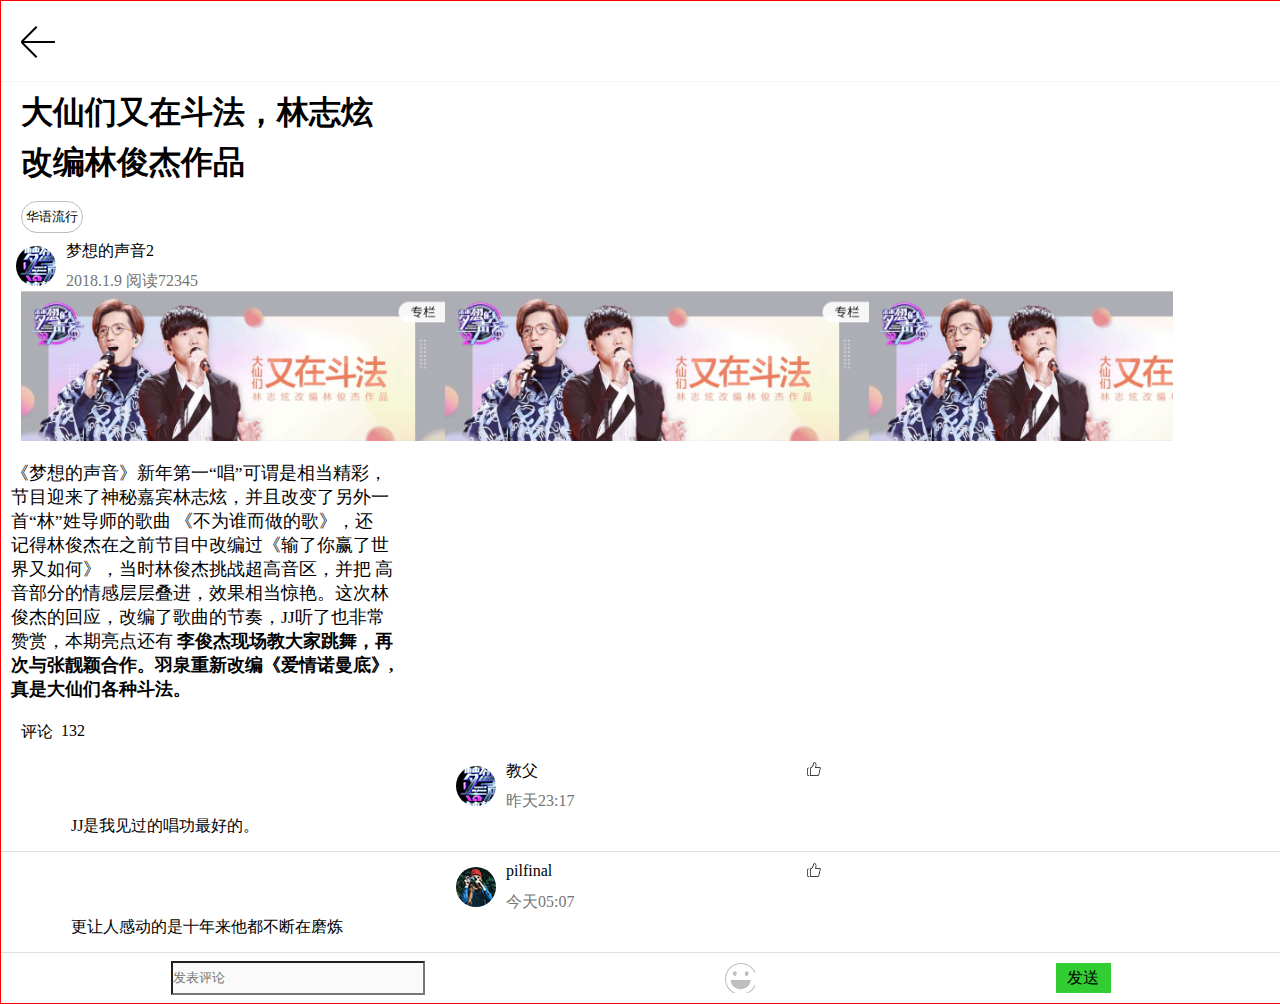
<file: QQMisic/page/comment.html>
<!DOCTYPE html>
<html>
	<head>
		<meta charset="UTF-8">
		<title></title>
		<meta name="viewport" content="width=device-width, initial-scale=1.0, maximum-scale=1.0, user-scalable=0">
		
		<link rel="stylesheet" href="../css/comment.css" />
		<link rel="stylesheet" href="../css/util.css" />
		<link rel="stylesheet" href="../css/common.css" />
		<link rel="stylesheet" href="../css/dynamic.css" />
		<link rel="stylesheet" href="../css/title.css" />
		<link rel="stylesheet" href="../css/app_bar.css" />
		<link rel="stylesheet" href="../css/chat.css" />
	</head>
	<body>
		<div id="comment" class=" border">
			
		
		<div id="comment_title" onClick="window.location.href='../index.html'">
			<div id="comment_title_return" >
				
			</div>
		</div>
		<div class="comment_title_text1  margin_top">
			<b>大仙们又在斗法，林志炫</b>
		</div>
		<div class="comment_title_text2  ">
			<b>改编林俊杰作品</b>
		</div>
		
		<div id="chinese">
			<div id="chinese-1">
				华语流行
			</div>
			
		</div>
		
		
		<div id="content_top" class=" flex-row-nowarp align-col-center align-col-center">
						<div id="content_top_img" >
							
						</div>
						<div id="content_top_branch1" class="">
							
						
						<div id="content_top_branch2" >
							梦想的声音2
						</div>
						<div id="content_top_text1" >
							2018.1.9&nbsp;阅读72345
						 </div>
						
						</div>
					    </div>
					<div id="comment_img" class="">
						
					</div>
					
				<div id="middle" class="flex-col-nowarp align-col-center">
					
				
				<div id="content_middle" class="">
					《梦想的声音》新年第一“唱”可谓是相当精彩，<br />节目迎来了神秘嘉宾林志炫，并且改变了另外一<br />首“林”姓导师的歌曲
					《不为谁而做的歌》，还<br />记得林俊杰在之前节目中改编过《输了你赢了世<br />界又如何》，当时林俊杰挑战超高音区，并把
					高<br />音部分的情感层层叠进，效果相当惊艳。这次林<br />俊杰的回应，改编了歌曲的节奏，JJ听了也非常<br />赞赏，本期亮点还有
					<b>李俊杰现场教大家跳舞，再<br />次与张靓颖合作。羽泉重新改编《爱情诺曼底》,<br />真是大仙们各种斗法。</b>
				</div>
				</div>
				
				
				<div id="button_discuss" class=" flex-row-nowarp align-col-center">
					<div id="button_discuss_text">
					评论
					</div>
					<div id="button_discuss_text_2">
						132
					</div>
					
				</div>
				<div id="result">
				<!--评论-->
				<div id="button_discuss_main" class="">
					<div id="button_discuss_main_title">
						<div id="content_top" class=" flex-row-nowarp align-col-center align-row-center">
						<div id="content_top_img" >
							
						</div>
						<div id="content_top_branch1" class="">
							
						
						<div id="content_top_branch2" >
							教父
						</div>
						<div id="content_top_text1" >
							昨天23:17
						 </div>
						
						</div>
						<div id="content_button_img_comment1" class="">
							
						</div>
					    </div>
					</div>
					<div id="button_discuss_main_middle" class="overflow">
						JJ是我见过的唱功最好的。
					</div>
				</div>
				
				
				
				<div id="button_discuss_main" class="">
					<div id="button_discuss_main_title">
						<div id="content_top" class=" flex-row-nowarp align-col-center align-row-center">
						<div id="content_top_img1_1" >
							
						</div>
						<div id="content_top_branch1">
							
						
						<div id="content_top_branch2" >
							pilfinal
						</div>
						<div id="content_top_text1" >
							今天05:07
						 </div>
						
						</div>
						<div id="content_button_img_comment1">
							
						</div>
					    </div>
					</div>
					<div id="button_discuss_main_middle" class="overflow">
						更让人感动的是十年来他都不断在磨炼
					</div>
				</div>
				
				
				
				</div>

            <!--发表评论-->
            <div id="content_button_report" class=" flex-row-nowarp align-jusitiy-space align-col-center align-row-center">
            	
            		<input type="text" id="input" name="text"  value="" placeholder="发表评论"/>
            	<div id="smile_face">
            		
            	</div>
            	<!--<input type="button" id="btn" value="go" />-->
            	<div id="submit">
            		发送
            	</div>
            </div>
            
					
					
		
		</div>
	</body>
</html>
<script type="text/javascript" src="../lib/jquery.js" ></script>
<script type="text/javascript" src="../js/app_bar.js" ></script>
<script type="text/javascript" src="../js/chat.js" ></script>
<script type="text/javascript" src="../js/input.js" ></script>
<script type="text/javascript" src="../js/title.js" ></script>
</file>
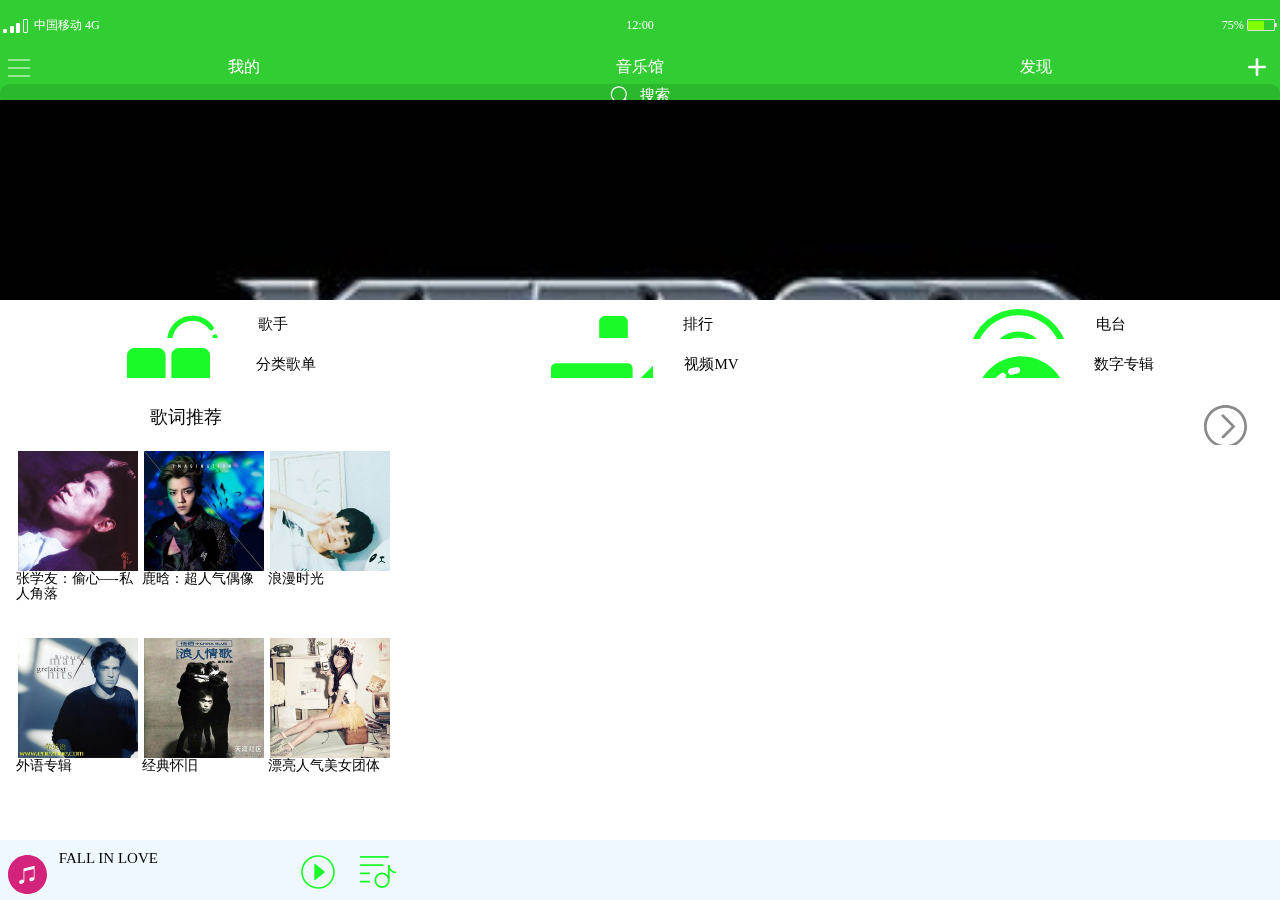
<file: QQMisic/other/QQMusic_2/page/chat.html>
<!DOCTYPE html>
<html>
	<head>
		<meta charset="UTF-8">
		<title></title>
		
		<meta name="viewport" content="width=device-width, initial-scale=1.0, maximum-scale=1.0, user-scalable=0">
		
		<link rel="stylesheet" href="../css/common.css" />
		<link rel="stylesheet" href="../css/util.css" />
		
		<link rel="stylesheet" href="../css/app_bar.css" />
		<link rel="stylesheet" href="../css/title.css" />
		<link rel="stylesheet" href="../css/dynamic.css" />
		<link rel="stylesheet" href="../css/menus.css"/>
		
		
		
	</head>
	<body  >
		
		
		<div id="container">
			
			<div id="app_bar"  class="flex-row-nowarp align-col-center">
				
				<div id="app_bar_left" class=" flex-row-nowarp align-col-center ">
					<div id="singnal" class="flex-row-nowarp align-col-end">
							<div class="has-singnal"></div>
							<div class="has-singnal"></div>
							<div class="has-singnal"></div>
							<div class="no-singnal"></div>
					</div>
					<div id="operator  " class="flex-row-nowarp align-col-center ">中国移动</div>
					<div id="xg" class="flex-row-nowarp align-col-center">4G</div>
				</div>
				<div id="app_bar_center" class=" flex-row-nowarp align-row-center align-col-center ">12:00</div>
				<div id="app_bar_right" class=" flex-row-nowarp align-col-center align-row-right ">
					<div id="batteray_quantity">75%</div>
					<div id="batteray" class=" flex-row-nowarp align-col-center">
						<div id="batteray_body"></div>
					</div>
					<div id="batteray_head"></div>
				</div>
				
			</div>
			
			
			
			
			
			
			
			
			<div id="title">
				<div id="title_1" class="flex-row-nowarp align-col-center">
				<div id="title_left" class=" flex-row-nowarp align-col-center ">
				<div id="title_menu"></div>
				</div>    
				<div id="title_center" class=" flex-row-nowarp align-col-center align-row-center ">
					<div>我的</div>
						<div> 音乐馆</div>
							<div>发现</div>
				</div>
				<div id="title_right" class=" flex-row-nowarp align-col-center align-row-right postion-relateive ">
				<div id="add"></div>
					<div id="title_submenu">
						<div id="sty">
						</div>
						    <div class="group ">
						    	<div class="group-image "></div>
						    	<div class="group-font">听歌识曲</div>
						    </div>
							<div class="scan group">
								<div class="scan-image "></div>
						    	<div class="group-font">扫一扫</div>
							</div>
					</div>
				</div>
				</div>
				
				<div id="title_2" class="flex-row-nowarp align-col-center align-row-center">
					<div id="title_2_center" class=" flex-row-nowarp  align-col-center align-row-center">
						<div id="search" ></div>
						<div id="search_font">搜索</div>
					</div>
				</div>
			</div>
			
			
			
	
			
			
			<div id="dynamic"  class="flex-col-nowarp  ">
				<div id="dynamic_magin" class=""></div>
						
				
				
					<div  id="sing_dynamic" class="flex-row-nowarp align-col-center align-row-center ">
						
						<div id="singe"  class="flex-row-nowarp  align-col-center align-row-center ">
							<div id="sing_madanamic" class="singemagic"></div>
							<div id="" class="singeer">歌手&nbsp;&nbsp;&nbsp;&nbsp;&nbsp;&nbsp;&nbsp;</div>
						</div>
						
						
						<div id="paimin"  class="flex-row-nowarp  align-col-center  align-row-center ">
							<div id="rankingmagic" class="singemagic"></div>
							<div id=""  class="ranking" > 排行&nbsp;&nbsp;&nbsp;&nbsp;&nbsp;&nbsp;&nbsp;</div>
						</div>
					
						<div id="diantai"  class="flex-row-nowarp  align-col-center  align-row-center">
							
							<div id="radiomagic" class="singemagic"></div>
							<div id="" class="radio">电台&nbsp;&nbsp;&nbsp;&nbsp;&nbsp;&nbsp;&nbsp;</div>
						</div>
					  </div>
					  <div>
						<div  id="sing_dynamic" class="flex-row-nowarp align-col-center align-row-center ">
						
						<div id="singe"  class="flex-row-nowarp  align-col-center align-row-center ">
							<div id="singelistmagic" class="singeplaylist"></div>
							<div id="" class="singeer">分类歌单</div>
						</div>
						
						
						<div id="paimin"  class="flex-row-nowarp  align-col-center  align-row-center ">
							<div id="MVmagic" class="mv"></div>
							<div id="" class="ranking">视频MV</div>
						</div>
						
						<div id="diantai"  class="flex-row-nowarp  align-col-center  align-row-center">
							
							<div id="digatilmagic" class="digatal"></div>
							<div id="" class="radio">数字专辑</div>
						
					</div>
					
				</div>
				
				
				
				
				
				<div id="dynamic_bottom" class="  ">	
					
					<div id="navigation" class=" flex-row-nowarp  ">
						
						<div id="recommend" class="    ">歌词推荐</div>
						<div id="travelmagic" class="travel   align-row-right  "></div>
					</div>
					
					<div id="" class="">
						
						<ul class="imglist">
							<li>
								<a target="_blank">
									<img src="../img/张学友.jpg"/>
									<span>张学友：偷心—-私人角落</span>
									</a>
							</li>
							<li>
								<a  target="_blank">
									<img src="../img/鹿晗.jpg"/>
									<span>鹿晗：超人气偶像</span>
									</a>
							</li>
							<li>
								<a  target="_blank">
									<img src="../img/时光.jpg"/>
									<span>浪漫时光</span>
									</a>
							</li>
						</ul>
						<ul class="imglist">
							<li>
								<a  target="_blank">
									<img src="../img/外国.jpg"/>
									<span>外语专辑</span>
									</a>
							</li>
							<li>
								<a target="_blank">
									<img src="../img/怀旧.jpg" />
									<span>经典怀旧</span>
									</a>
							</li>
							<li>
								<a  target="_blank">
									<img src="../img/韩国.jpg"/>
									<span>漂亮人气美女团体</span>
									</a>
							</li>
						</ul>
					
					</div>
					<div id="wb"></div>
					<div id="menu_title"class="flex-row-nowarp  align-col-end      postion-relateive">
							<div id="tumagin" class="flex-row-nowarp   position-absolute">
								<div id="touxmagic" class=" postion-relateive   "></div>
								<div id="wengmagic"class=" ">
							<div id="ziti_title" >FALL IN LOVE</div>
								
								</div>
							<div id="pla"class="  position-absolute"></div>
						    <div id="menus"class="  position-absolute"></div>
							</div>
								</div>
				
			

		
		
	</body>
</html>



<script type="text/javascript" src="../lib/jquery.js" ></script>

<script type="text/javascript" src="../js/app_bar.js" ></script>

<script type="text/javascript" src="../js/title.js" ></script>
</file>
<file: QQMisic/css/comment.css>
#comment{
	width: 100%;
	height: 100%;
	overflow: scroll;
}
#comment_title {
	width: 100%;
	position: fixed;
	height: 80px;
	background-color: white;
	border-bottom: 1px solid whitesmoke;
}
#comment_title_return{
	width: 50px;
	height: 50px;
	margin-top: 25px;
	margin-left: 20px;
	background-image: url(../img/返.svg);
	background-repeat: no-repeat;
	
}
.comment_title_text1{
	width: 100%;
	height: 50px;
	font-size: xx-large;
	margin-left: 20px;
	
}
.comment_title_text2{
	width: 100%;
	height: 60px;
	font-size: xx-large;
	margin-left: 20px;
}
#chinese{
	width: 100%;
	height:40px;
	
}#chinese-1{
	width: 60px;
	height: 30px;
	border-radius:20px ;
	font-size:small ;
	border: 1px solid #BDBDBD;
	text-align: center;
	line-height: 30px;
	margin-left: 20px;
}
#content_top_branch1{
	height:60px;
	width: 300px;
	margin-left: 10px;
	
}
#content_top_branch2{
	width: 100px;
	height: 30px;
	margin-top: 5px;
}
#content_top_text1{
	width: 200px;
	color: #757575;
	height: 20px;
}
#comment_img{
	width: 90%;
	height: 150px;
	margin-left:20px;
	background-image: url(../img/content_img.png);
}
#content_middle{
	width: 100%;
	height: 800px;
	font-size: 110%;
	margin-left: 20px ;
	margin-top: 20px;
}
#button_discuss{
	width: 100%;
	height: 30px;
	margin-top: 130px;
	margin-left: 20px;
}
#button_discuss_text{
	width: 40px;
	height: 28px;
}
#button_discuss_text_2{
	width: 40px;
	height: 28px;
}
#button_discuss_main_title{
	width: 100%;
	height: 55px;
	margin-top: 10px;
}
#content_top_img1{
	width: 40px;
	height: 40px;
	border-radius:50% ;
	background-size: 130%;
	background-image: url(../img/user-01.jpg);
	background-repeat: no-repeat;
}
#button_discuss_main{
	width: 100%;
	height: 90px;
	border-bottom: 1px solid #E0E0E0;
}
#button_discuss_main_middle{
	margin-left: 70px;
}
#content_top_img1_1{
	width: 40px;
	height: 40px;
	border-radius:50% ;

	background-image: url(../img/shutterbug.jpg);
	background-repeat: no-repeat;
}
#content_button_report{
	width: 100%;
	height: 50px;
	flex: 1;
}

#input{
	width: 250px;
	height: 30px;
	margin-left: 20px;
	background-color: #FAFAFA;
}
#smile_face{
	width: 30px;
	height: 30px;
	background-image: url(../img/笑脸.svg);
	
}
#submit{
	background-color: #32CD32;
	height: 30px;
	width: 55px;text-align: center;
	line-height: 30px;
	margin-right: 20px;
}
#content_button_img_comment1{
	height: 100%;
	width: 50px;
	background-image: url(../img/agree.svg);
	background-repeat: no-repeat;
}
#content_button_img_comment2{
	height: 100%;
	width: 50px;
	background-image: url(../img/agree.svg);
	background-repeat: no-repeat;
}
#content_middle_img{
	
}
</file>
<file: QQMisic/css/util.css>
.border {
	border: 1px solid red;
}

/* 弹性 横向布局  不重复 */
.flex-row-nowarp {
	display: flex;
	flex-flow: row nowrap;
}
.flex-col-nowarp {
	display: flex;
	flex-flow: column nowrap;
}

/* 对齐-纵向 : 居中*/
.align-col-center {
	align-items: center;
}
/* 对齐-纵向 : 底部*/
.align-col-end {
	align-items: flex-end;
}


/* 对齐-横向 : 居中*/
.align-row-center{
	justify-content: center;
}
/* 对齐-横向 : 居右*/
.align-row-right {
	justify-content: flex-end;
}
.align-jusitiy-space{
	justify-content: space-around;
}

.postion-relateive {
	position: relative;
}
.margin_top{
	margin-top: 90px;
}
.overflow{
	text-overflow: ellipsis;
	overflow: hidden;
}
</file>
<file: QQMisic/css/common.css>
* {
	padding: 0;
	margin: 0;
	font-family: "微软雅黑";
	
}

::-webkit-scrollbar {
	display: none;
}

#container {
	height: 100%;
	width: 100%;
	min-width: 320px;
	position: fixed;
	display: flex;
	flex-flow: column nowrap;
	justify-content: space-between;
}
</file>
<file: QQMisic/css/dynamic.css>
#dynamic {
	width: 100%;
	height: 5000px;
	flex: 1;
	overflow: scroll;
}
#sing_background{
	width: 100%;
	height: 380px;
	display: flex;
	background-image: url(../img/dyimg.png);
	background-repeat: no-repeat;
}
#sing{
	width: 100%;
	height: 140px;
	border-bottom: 1px solid #F5F5F5;
}
#sing_dynamic{
	width: 100%;
	height: 20px;
	margin-left: 10px;
}
#sing_dynamic_text{
	width: 100px;
	height: 18px;
	background-color: #32CD32;
	text-align: center;
	margin-top:10px ;
}
#sing_chunk{
	margin-top:10px ;
	width: 100px;
	height: 100px;
}
#sing_chunk_img{
	width: 80px;
	height: 80px;
	border-radius: 50%;
	background-image: url(../img/zhou.png);
}
#sing_chunk_img1{
	width: 80px;
	height: 80px;
	border-radius: 50%;
	background-image: url(../img/zhang.jpg);
}
#sing_chunk_img2{
	width: 80px;
	height: 80px;
	border-radius: 50%;
	background-image: url(../img/chen.jpg);
}
#sing_chunk_img3{
	width: 80px;
	height: 80px;
	border-radius: 50%;
	background-image: url(../img/xue.jpg);
}
</file>
<file: QQMisic/css/title.css>
#title {
	width: 100%;
	height: 50px;
	background-color: #32CD32;
	font-size: 100%;
	color: white;
	display: flex;
	flex-flow: column nowrap;
}
#title_1{
	display: flex;
	flex-flow: row nowrap;
}
#title_left {
	height: 34px;
	width: 50px;
   

}
#title_menu{
	height: 30px;
	width: 24px;
    background-image: url(../img/menu.svg);
	background-repeat: no-repeat;
	margin-left: 6px;
	
	
}


#title_center {
	height: 34px;
	flex: 1;
	justify-content: space-around;
}

#title_right {
	height: 34px;
	width: 50px;
}

#add {
	height: 30px;
	width: 26px;
	background-image: url(../img/add.svg);
	background-position: center;
	background-size: 70%;
	background-repeat: no-repeat;
	margin-right: 10px;
}

#title_submenu {
	height: 70px;
	width: 100px;
	position: absolute;
	background-color: #E0E0E0;
	top: 48px;
	z-index: 999;
	border-radius: 3%;
	right: 6px;
	display: flex;
	flex-flow: column nowrap;
	justify-content: center;
}

#sty {
	width: 18px;
	height: 18px;
	background-color: #E0E0E0;
	position: absolute;
	top: -8px;
	right: 18px;
	transform: rotate(-50deg);
	z-index: -2;
}
.group{
	display: flex;
	flex-flow: row nowrap;
	justify-content: center;
	margin-top: 6px;
}
.group-image{
	height: 30px;
	width: 30px;
	background-image: url(../img/group.svg);
	background-size: 70%;
	background-repeat: no-repeat;
}
.add-image{
	height: 30px;
	width: 30px;
	background-image: url(../img/title/addfriend.svg);
	background-size: 75%;
	background-repeat: no-repeat;
}
.scan-image{
	height: 30px;
	width: 30px;
	background-image: url(../img/scan.svg);
	background-size: 70%;
	background-repeat: no-repeat;
}

.group-font{
	text-align: center;
	font-size: 14px;
	color: black;
}
.scan{
	margin-left:-12px ;
}


#title_2{
	height:30px;
	width: 100%;
}
#title_2_center{
	width: 90%;
	height: 22px;
	background-color: rgba(0,0,0,.1);
	border-radius: 10px;
	font-size: 15px;
}
#search{
	width: 30px;
	height: 20px;
	background-image: url(../img/search.svg);
	background-size: 70%;
	background-repeat: no-repeat;
}
#finding_title:hover{
	color: #FAFAFA;
	/*font-family: "微软雅黑";*/
	transform: scale(1.1);
	
	
}
#link{
	color: #FAFAFA;
	text-decoration: none;
}
</file>
<file: QQMisic/css/app_bar.css>
#app_bar {
	width: 100%;
	height: 28px;
	background-color: #32CD32;
	color: white;
	font-size: 76%;
	font-weight: 100;
}


#app_bar_left {
	flex: 2;
	height: 30px;
}
#app_bar_left div {
	margin: 1.4px;
}



#singnal {
	width: 30px;
	height: 18px;
}

#singnal  div:nth-child(1) {
	height: 4px;
}
#singnal  div:nth-child(2) {
	height: 7px;
}
#singnal  div:nth-child(3) {
	height: 10px;
}
#singnal  div:nth-child(4) {
	height: 12px;
}

.has-singnal {
	width: 4px;
	background-color: #FAFAFA;
}
.no-singnal {
	width: 3px;
	border: 1px solid #FAFAFA;
}
.has-singnal , .no-singnal , #batteray {
	border-radius: 1px;
}


#operator {
	width: 70px;
	height: 18px;
}
#xg {
	width: 20px;
	height: 18px;
}

/*  12"00" am*/
#app_bar_center {
	flex: 1;
	height: 18px;
}



/* 右侧电池区域 */
#app_bar_right {
	flex: 2;
	height: 18px;
}

#batteray {
	height: 10px;
	width: 26px;
	border: 1px solid #E0E0E0;
}

#batteray_body {
	height: 9px;
	width: 16px;
	background-color: #7FFF00;
}

#batteray_head {
	background-color: #E0E0E0;
	height: 4px;
	width: 2px;
	border-radius: 0px 1px 1px 0px;
	margin-right: 3px;
}

#batteray_quantity {
	margin-right: 3px;
}
</file>
<file: QQMisic/css/chat.css>
#content{
	width: 100%;
	height: 220px;
}
#content_top{
	width: 100%;
	height: 50px;
	margin-left: 15px;
}
#content_top_img{
	width: 40px;
	height: 40px;
	border-radius:50% ;
	background-image: url(../img/dream.jpg);
}
#content_top_branch{
	width: 100px;
	height: 40px;
	text-align: center;
	line-height: 40px;
}
#content_top_text{
	width: 80px;
	height: 40px;
	text-align: center;
	line-height: 40px;
	font-size: xx-small;
	color: #757575;
}
#content_middle{
	width: 100%;
	height: 130px;
}
#content_middle_text{
	flex: 2;
	height: 130px;
}
#content_middle_img{
	flex: 1;
	height: 130px;
}
#content_middle_text_top{
	width: 90%;
	height: 60px;
	text-align: center;
	line-height: 60px;
	font-size:120% ;

	
}
#content_middle_text_button{
	width: 90%;
	height: 70px;
	color: #757575;
	
	
	}
#content_middle_text_top1{
	width: 90%;
	height: 30px;
	text-align: center;
	line-height: 30px;
}
#content_middle_text_top2{
	width: 90%;
	height: 30px;
	text-align: center;
	line-height: 30px;
}
#content_middle_img{
	width: 100%;
	height: 100%;
	background-image: url(../img/and.png);
	background-repeat: no-repeat;
}
#content_middle_img1{
	width: 120px;
	height: 100%;
	margin-right: 20px;
	background-image: url(../img/girl.png);
	background-repeat: no-repeat;
}
#content_button_text{
	height: 100%;
	flex: 1;
	margin-left: 15px;
	font-size: xx-small;
	color: #32CD32;
}
#content_button_img_comment{
	height: 100%;
	width: 50px;
	background-image: url(../img/agree.svg);
	background-repeat: no-repeat;
}
#content_button_img_agree{
	height: 100%;
	width: 50px;
	background-image: url(../img/comment.svg);
	background-repeat: no-repeat;
}
#content_top_img1{
	width: 40px;
	height: 40px;
	border-radius:50% ;
	background-image: url(../img/shutterbug.jpg);
}
#content_button_img_comment3{
	height: 100%;
	width: 50px;
	background-image: url(../img/agree.svg);
	background-repeat: no-repeat;
}
</file>
<file: QQMisic/other/QQMusic_2/css/common.css>
* {
	padding: 0;
	margin: 0;
	font-family: "宋体";
}

::-webkit-scrollbar {
	display: none;
}

#container {
	height: 100%;
	width: 100%;
	min-width: 320px;
	position: fixed;
	display: flex;
	flex-flow: column nowrap;
	justify-content: space-between;
}
</file>
<file: QQMisic/other/QQMusic_2/css/util.css>
.border {
	border: 1px solid red;
}

/* 弹性 横向布局  不重复 */
.flex-row-nowarp {
	display: flex;
	flex-flow: row nowrap;
}

.flex-col-nowarp {
	display: flex;
	flex-flow: column nowrap;
}

/* 对齐-纵向 : 居中*/
.align-col-center {
	align-items: center;
}
/* 对齐-纵向 : 底部*/
.align-col-end {
	align-items: flex-end;
}


/* 对齐-横向 : 居中*/
.align-row-center{
	justify-content: center;
}
/* 对齐-横向 : 居右*/
.align-row-right {
	justify-content: flex-end;
}
.align-jusitiy-space{
	justify-content: space-around;
}

.postion-relateive {
	position: relative;
	
}
.position-absolute{
	position: absolute;
}

#navigation{
	width: 100%;
	height: 60px;
}
#recommend{
	height: 40px;
	width: 100%;
	margin-left: 150px;
	margin-top: 25px;
	font-family: "微软雅黑";
	font-size: 18px;
}
.travel{
height: 40px;
	width: 80px;	
}
#travelmagic{
	height: 40px;
	width: 80px;
	background-image: url(../img/前往.svg);
	background-size: 65%;
	background-repeat: no-repeat;
	margin-right: 10px;
	margin-top: 25px;
}

::-webkit-scrollbar {
	display: none;
}
	ul{
		list-style: none;
	
		margin-top: -15px;
		margin-left: -10px;
		text-decoration: none;
		
	}
	
	ul.imglist{
		
		width: 400px;
		overflow: hidden;
	
	}
    ul.imglist li{
	float: left;
	padding: 26px 28px;
	width: 70px
		
	}
	
   ul.imglist li a{
	color: black;

}
     ul.imglist li img{
	display: block;
	width: 120px;
    height:100%;
}
     ul.imglist li span{
	font-size: 14px;
	display: block;
	width: 125px;
   height: 100%;
   height: 30px;
    line-height: 15px;
    margin-left: -2px;
  
}
</file>
<file: QQMisic/other/QQMusic_2/css/app_bar.css>
#app_bar {
	width: 100%;
	height: 50px;
	background-color: #32CD32;
	color: white;
	font-size: 76%;
	font-weight: 100;
}
::-webkit-color-swatch{
	display: block;
}

#app_bar_left {
	flex: 2;
	height: 30px;
}
#app_bar_left div {
	margin: 1.4px;
}



#singnal {
	width: 30px;
	height: 18px;
}

#singnal  div:nth-child(1) {
	height: 4px;
}
#singnal  div:nth-child(2) {
	height: 7px;
}
#singnal  div:nth-child(3) {
	height: 10px;
}
#singnal  div:nth-child(4) {
	height: 12px;
}

.has-singnal {
	width: 4px;
	background-color: #FAFAFA;
}
.no-singnal {
	width: 3px;
	border: 1px solid #FAFAFA;
}
.has-singnal , .no-singnal , #batteray {
	border-radius: 1px;
}


#operator {
	width: 70px;
	height: 20px;
}
#xg {
	width: 20px;
	height: 18px;
}

/*  12"00" am*/
#app_bar_center {
	flex: 1;
	height: 18px;
}



/* 右侧电池区域 */
#app_bar_right {
	flex: 2;
	height: 18px;
}

#batteray {
	height: 10px;
	width: 26px;
	border: 1px solid #E0E0E0;
}

#batteray_body {
	height: 9px;
	width: 16px;
	background-color: #7FFF00;
}

#batteray_head {
	background-color: #E0E0E0;
	height: 4px;
	width: 2px;
	border-radius: 0px 1px 1px 0px;
	margin-right: 3px;
}

#batteray_quantity {
	margin-right: 3px;
}

.font{
	font-family: "微软雅黑";
	font-size: 16px;
}
</file>
<file: QQMisic/other/QQMusic_2/css/title.css>
#title {
	width: 100%;
	height: 50px;
	background-color: #32CD32;
	font-size: 100%;
	color: white;
	display: flex;
	flex-flow: column nowrap;
}
#title_1{
	display: flex;
	flex-flow: row nowrap;
}
#title_left {
	height: 34px;
	width: 50px;
   

}
#title_menu{
	height: 30px;
	width: 24px;
    background-image: url(../img/menu.svg);
	background-repeat: no-repeat;
	margin-left: 6px;
	
}


#title_center {
	height: 34px;
	flex: 1;
	justify-content: space-around;
}

#title_right {
	height: 34px;
	width: 50px;
}

#add {
	height: 30px;
	width: 26px;
	background-image: url(../img/add.svg);
	background-position: center;
	background-size: 70%;
	background-repeat: no-repeat;
	margin-right: 10px;
}

#title_submenu {
	height: 70px;
	width: 100px;
	position: absolute;
	background-color: #E0E0E0;
	top: 48px;
	z-index: 999;
	border-radius: 3%;
	right: 6px;
	display: flex;
	flex-flow: column nowrap;
	justify-content: center;
}

#sty {
	width: 18px;
	height: 18px;
	background-color: #E0E0E0;
	position: absolute;
	top: -8px;
	right: 18px;
	transform: rotate(-50deg);
	z-index: -2;
}
.group{
	display: flex;
	flex-flow: row nowrap;
	justify-content: center;
	margin-top: 6px;
}
.group-image{
	height: 30px;
	width: 30px;
	background-image: url(../img/group.svg);
	background-size: 70%;
	background-repeat: no-repeat;
}
.add-image{
	height: 30px;
	width: 30px;
	background-image: url(../img/title/addfriend.svg);
	background-size: 75%;
	background-repeat: no-repeat;
}
.scan-image{
	height: 30px;
	width: 30px;
	background-image: url(../img/scan.svg);
	background-size: 70%;
	background-repeat: no-repeat;
}

.group-font{
	text-align: center;
	font-size: 14px;
	color: black;
}
.scan{
	margin-left:-12px ;
}


#title_2{
	height:30px;
	width: 100%;
}
#title_2_center{
	width: 100%;
	height: 22px;
	background-color: rgba(0,0,0,.1);
	border-radius: 10px;
	font-size: 15px;
}
#search{
	width: 30px;
	height: 20px;
	background-image: url(../img/search.svg);
	background-size: 70%;
	background-repeat: no-repeat;
}
#wb{
	width: 100%;
	height: 30px;
}
#menu_title{
	width: 100%;
	height: 60px;
	background-color:aliceblue;
	position: fixed;
	bottom: 0px;
}

#player{
	width: 100%;
	height: 45px;
	background-color: rgba(0,0,0,.1);
	border-radius: 10px;
	}
	
	

 #musicmagin{
            width: 30px;
            height: 30px;
            margin-left: 100px;
	}            
#tumagin{
	width: 100%;
	height: 30px;
	left: 20px;
	top: 10px;
}
#pla{
	background-image: url(../img/播放3.svg);
	background-size: 90%;
	background-repeat: no-repeat;
	width: 40px;
	height: 40px;
	left: 280px;
	top: 4px;
}

#menus{
	background-image: url(../img/音乐列表.svg);
	background-size: 90%;
	background-repeat: no-repeat;
	width: 40px;
	height: 40px;
	left: 340px;
	top: 6px;
}
#touxmagic{
	background-image: url(../img/音乐_music215.svg);
	background-size: 100%;
	background-repeat: no-repeat;
	width: 40px;
	height: 40px;
	left:-12px;
	top: 5px;
}
#wengmagic{
	width: 100%;
	height: 40px;
	left: 350px;
	top: 14px;
}
#ziti_title{
	width: 100%;
	height: 40px;
	font-family: "微软雅黑";
	font-size: 15px;
	top:10px;
}
#titletwo{
	width: 100%;
	height: 30px;
	background-color: #32CD32;
}
#rank{
	width: 88%;
	height: 20px;
	color: #FAFAFA;
	
}
#fhmagic{
	width: 100%;
	height: 20px;
	color: #FAFAFA;
	font-family: "微软雅黑";
	font-size: 20px;
}
#ran{
	height: 40px;
	width: 100%;
	background-color: #32CD32;
}
#fh{
	height: 40px;
	width: 100%;
	color: #FAFAFA;
	margin-left: -50px;
	margin-top: 20px;
	font-family: "微软雅黑";
	font-size: 18px;
}
#ph{
	height: 40px;
	width: 100%;
	background-image: url(../img/返回.svg);
	background-repeat: no-repeat;
	margin-top: 5px;
}
#yinyue{
	height: 40px;
	width: 100%;
	font-family: "微软雅黑";
	font-size: 18px;
	margin-left: 140px;
	
}
#momen{
	height: 100px;
	width: 100%;
	
}
#tu1{
	height: 100px;
	width: 30%;
	background-image: url(../img/怀旧.jpg);
}
#tu2{
	height: 100px;
	width: 30%;
background-image: url(../img/张学友.jpg);
}
#zi2{
	height: 100px;
	width: 50%;
	margin-top: 5px;
	margin-left: 15px;
}
#b3{
	height: 100px;
	width: 25%;
	background-image: url(../img/前往.svg);
	background-repeat: no-repeat;
	left: 230px;
	top: 35px;
}
#zi2-1{
	height: 30px;
	width: 100%
	
}
#zi2-2{
	height: 30px;
	width: 100%
}
#zi2-3{
	height: 30px;
	width: 100%
}
</file>
<file: QQMisic/other/QQMusic_2/css/dynamic.css>
#dynamic {
	width: 100%;
	height: 200px;
	flex: 1;
	overflow: scroll;
}

#dynamic_top {
	width: 100%;
	height: 100px;
}

#dynamic_top_1 {
	width: 100%;
	height: 80px;
}

#dynamic_top_1_left {
	width: 70px;
	height: 30px;
	border-radius: 15px 15px 15px 15px;
	border-color: gainsboro;
}
#left_img{
	width: 50%;
	height: 30px;
	background-image: url(../img/level.svg);
	background-repeat: no-repeat;
	background-size: 100%;
	margin-left: 4px;
}
#left_font{
	width: 50%;
	height: 30px;
	font-size: 11px;
	color: gray;
}
#dynamic_top_1_center {
	width: 45px;
	height: 45px;
	background-image: url(../img/shutterbug.jpg);
	border-radius: 50%;
	margin: 0px 20px 0px 40px;
}

#dynamic_top_1_right {
	width: 100px;
	height: 30px;
	border-radius: 15px 15px 15px 15px;
	border-color: gainsboro;
	margin-right: -30px;
	margin-left: 20px;
}
#right_img{
	width: 20%;
	height: 20px;
	background-image: url(../img/diamond.svg);
	background-repeat: no-repeat;
	background-size: 100%;
	margin-left: 6px;
}
#dynamic_top_2 {
	width: 100%;
	height: 50px;
	font-weight: 700;
}
#dynamin_top_2_left{
	height: 2px;
	width: 40px;
	border: 0px;
	background: black;
	margin-left: 20px;
}
#dynamin_top_2_right{
	height: 2px;
	width: 40px;
	border: 0px;
	background: black;
	margin-right: 20px;
}
#dynamic_center {
	width: 100%;
	height: 230px;
	margin-top: 10px;
}
#dynamic_center_a{
	width: 100%;
	height: 100px;
	margin-top: 50px;
}
#dynamic_center_1{
	height: 100px;
	width: 33%;
	margin-left: 20px;
}
#dynamic_center_1_1{
	width:60%;
	height:50px;
	background-repeat: no-repeat;
	background-image: url(../img/music.svg);
	background-size: 70%;
	margin-left: 10px;
}
#dynamic_center_1_2{
	width:60%;
	height:50px;
	background-repeat: no-repeat;
	background-image: url(../img/xiazai.svg);
	background-size: 70%;
	margin-left: 14px;
	}
	#dynamic_center_1_3{
	width:60%;
	height:50px;
	background-repeat: no-repeat;
	background-image: url(../img/time.svg);
	background-size: 70%;
	margin-left: 14px;
	}
		#dynamic_center_1_4{
	width:60%;
	height:50px;
	background-repeat: no-repeat;
	background-image: url(../img/like.svg);
	background-size: 70%;
	margin-left: 14px;
	}
#dynamic_center_1_5{
	width:60%;
	height:50px;
	background-repeat: no-repeat;
	background-image: url(../img/mv.svg);
	background-size: 70%;
	margin-left: 14px;
	}
		#dynamic_center_1_6{
	width:60%;
	height:50px;
	background-repeat: no-repeat;
	background-image: url(../img/pay.svg);
	background-size: 75%;
	margin-left: 14px;
	}
	
#dynamic_center_1_1_font{
	width: 70px;
	font-weight: 600;
}
#dynamic_center_1_1_subfont{
	width: 70px;
	color: gray;
}

#dynamic_center_b{
	width: 100%;
	height: 50px;
	margin-top: 20px;
}
   #dynamic_bottom {

	width: 100%;
	height: 100px;
	
}
#dynamic_magin{
	width: 100%;
	height: 200px;
    background-image: url(../img/背景.jpg);
	background-repeat: no-repeat;
	background-size: cover;
}
#sing_madanamic{
	height: 30px;
	width: 30%;
	background-image: url(../img/歌手.svg);
	background-repeat: no-repeat;
	background-size: 100%;
	margin-top: 6px;
}
#rankingmagic{
	height: 30px;
	width: 30%;
   background-image: url(../img/排行.svg);
	background-repeat: no-repeat;
	background-size: 100%;
	margin-top: 6px;
}
#singelistmagic{
	height: 30px;
	width: 30%;
   background-image: url(../img/分类.svg);
	background-repeat: no-repeat;
	background-size: 65%;
	margin-top: 6px;
	
}
#digatilmagic{
	height: 30px;
	width: 30%;
  background-image: url(../img/专辑.svg);
	background-repeat: no-repeat;
	background-size: 85%;
	margin-top: 6px;
}
#MVmagic{
	height: 30px;
	width: 30%;
	background-image: url(../img/视频.svg);
		background-repeat: no-repeat;
	background-size: 80%;
	margin-top: 6px;
}
#radiomagic{
	height: 30px;
	width: 30%;
	background-image: url(../img/电台.svg);
	background-repeat: no-repeat;
	background-size: 78%;
	margin-top: 8px;
}
.radio{
	font-family: "微软雅黑";
font-size: 15px;
margin-right: 15px;
margin-top: 8px;
}
.ranking{
	font-family: "微软雅黑";
font-size: 15px;
margin-left: 6px;
margin-top: 8px;}
#sing_dynamic{
	height: 40px;
	width: 100%;
	display: flex;
}
.singeer{
font-family: "微软雅黑";
font-size: 15px;
margin-left: 2px;
margin-top: 8px;
}

#singe{
	margin-left: 10px;
	flex: 1;
}
#diantai{
	flex: 1;
}
#paimin{
	flex: 1;
}
#sym_danamic{
	height: 30px;width: 100%;
	
}
.playlist{
	width: 100%;
	height: 20px;
}
</file>
<file: QQMisic/other/QQMusic_2/css/menus.css>

</file>
